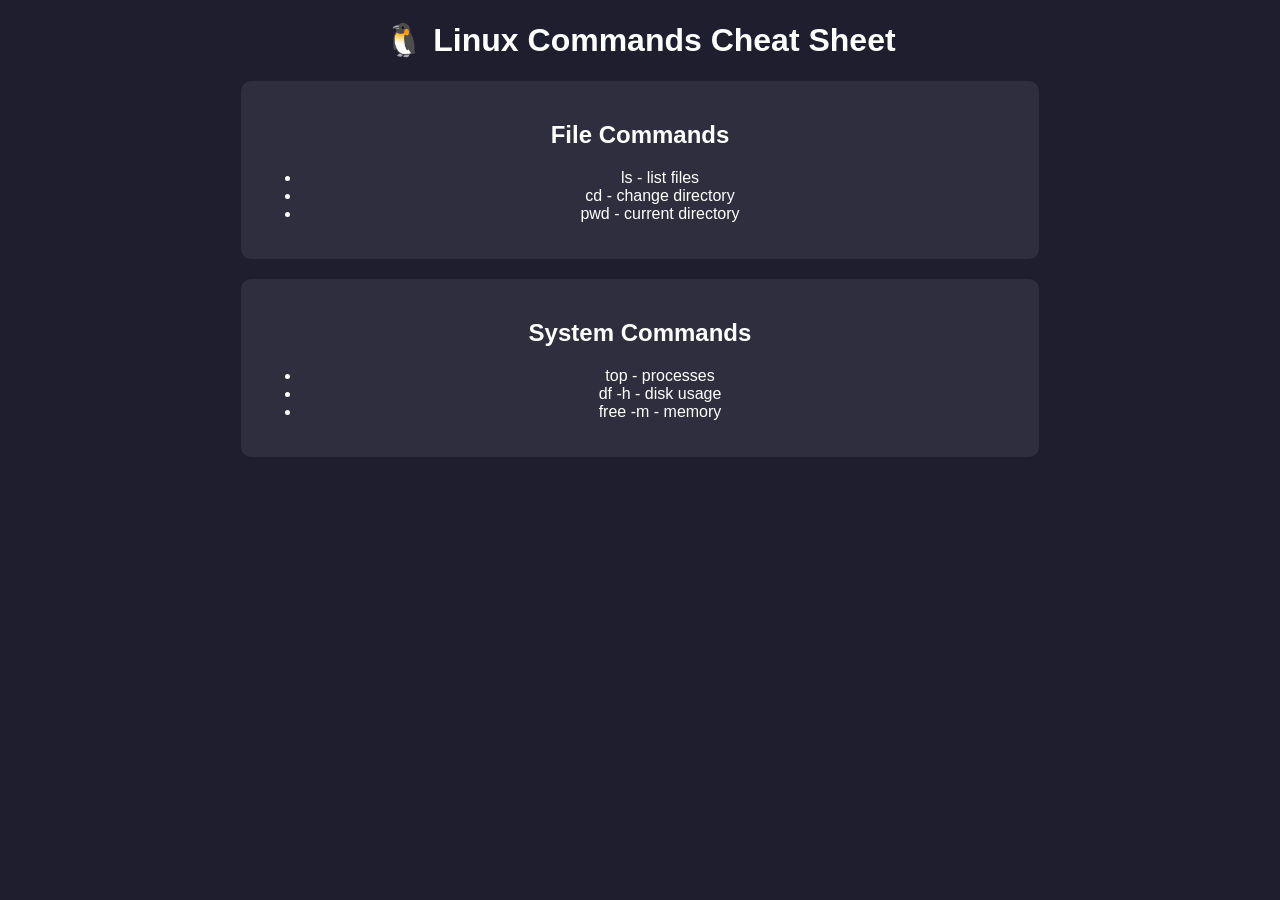
<file: target/linuxapp/index.html>
<!DOCTYPE html>
<html>
<head>
    <title>Linux Commands</title>
    <link rel="stylesheet" href="styles.css">
</head>
<body>
    <h1>🐧 Linux Commands Cheat Sheet</h1>

    <div class="card">
        <h2>File Commands</h2>
        <ul>
            <li>ls - list files</li>
            <li>cd - change directory</li>
            <li>pwd - current directory</li>
        </ul>
    </div>

    <div class="card">
        <h2>System Commands</h2>
        <ul>
            <li>top - processes</li>
            <li>df -h - disk usage</li>
            <li>free -m - memory</li>
        </ul>
    </div>

</body>
</html>
</file>
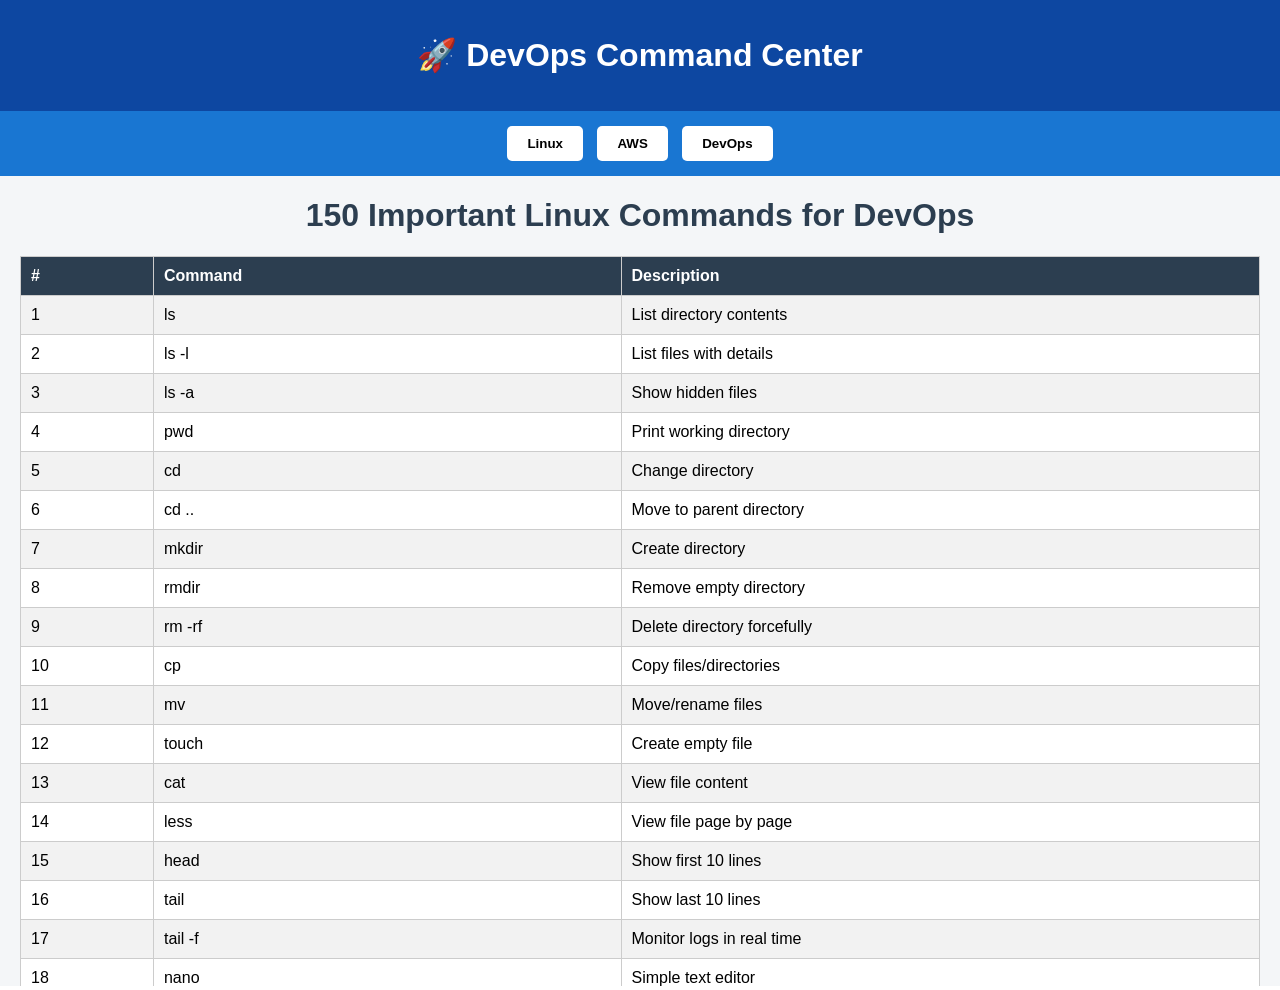
<file: src/main/webapp/index.html>
<!DOCTYPE html>
<html lang="en">
<head>
    <meta charset="UTF-8">
    <title>DevOps Command Center</title>

    <style>
        body {
            margin: 0;
            font-family: Arial;
        }

        header {
            background: #0d47a1;
            color: white;
            padding: 15px;
            text-align: center;
        }

        nav {
            background: #1976d2;
            padding: 10px;
            text-align: center;
        }

        nav button {
            margin: 5px;
            padding: 10px 20px;
            border: none;
            cursor: pointer;
            background: white;
            font-weight: bold;
            border-radius: 5px;
        }

        nav button:hover {
            background: #ffcc00;
        }

        iframe {
            width: 100%;
            height: 90vh;
            border: none;
        }
    </style>

</head>
<body>

<header>
    <h1>🚀 DevOps Command Center</h1>
</header>

<nav>
    <button onclick="loadPage('linux.html')">Linux</button>
    <button onclick="loadPage('aws.html')">AWS</button>
    <button onclick="loadPage('devops.html')">DevOps</button>
</nav>

<!-- ✅ FIXED HERE -->
<iframe id="contentFrame" src="linux.html"></iframe>

<script>
    function loadPage(page) {
        document.getElementById('contentFrame').src = page;
    }
</script>

</body>
</html>
</file>
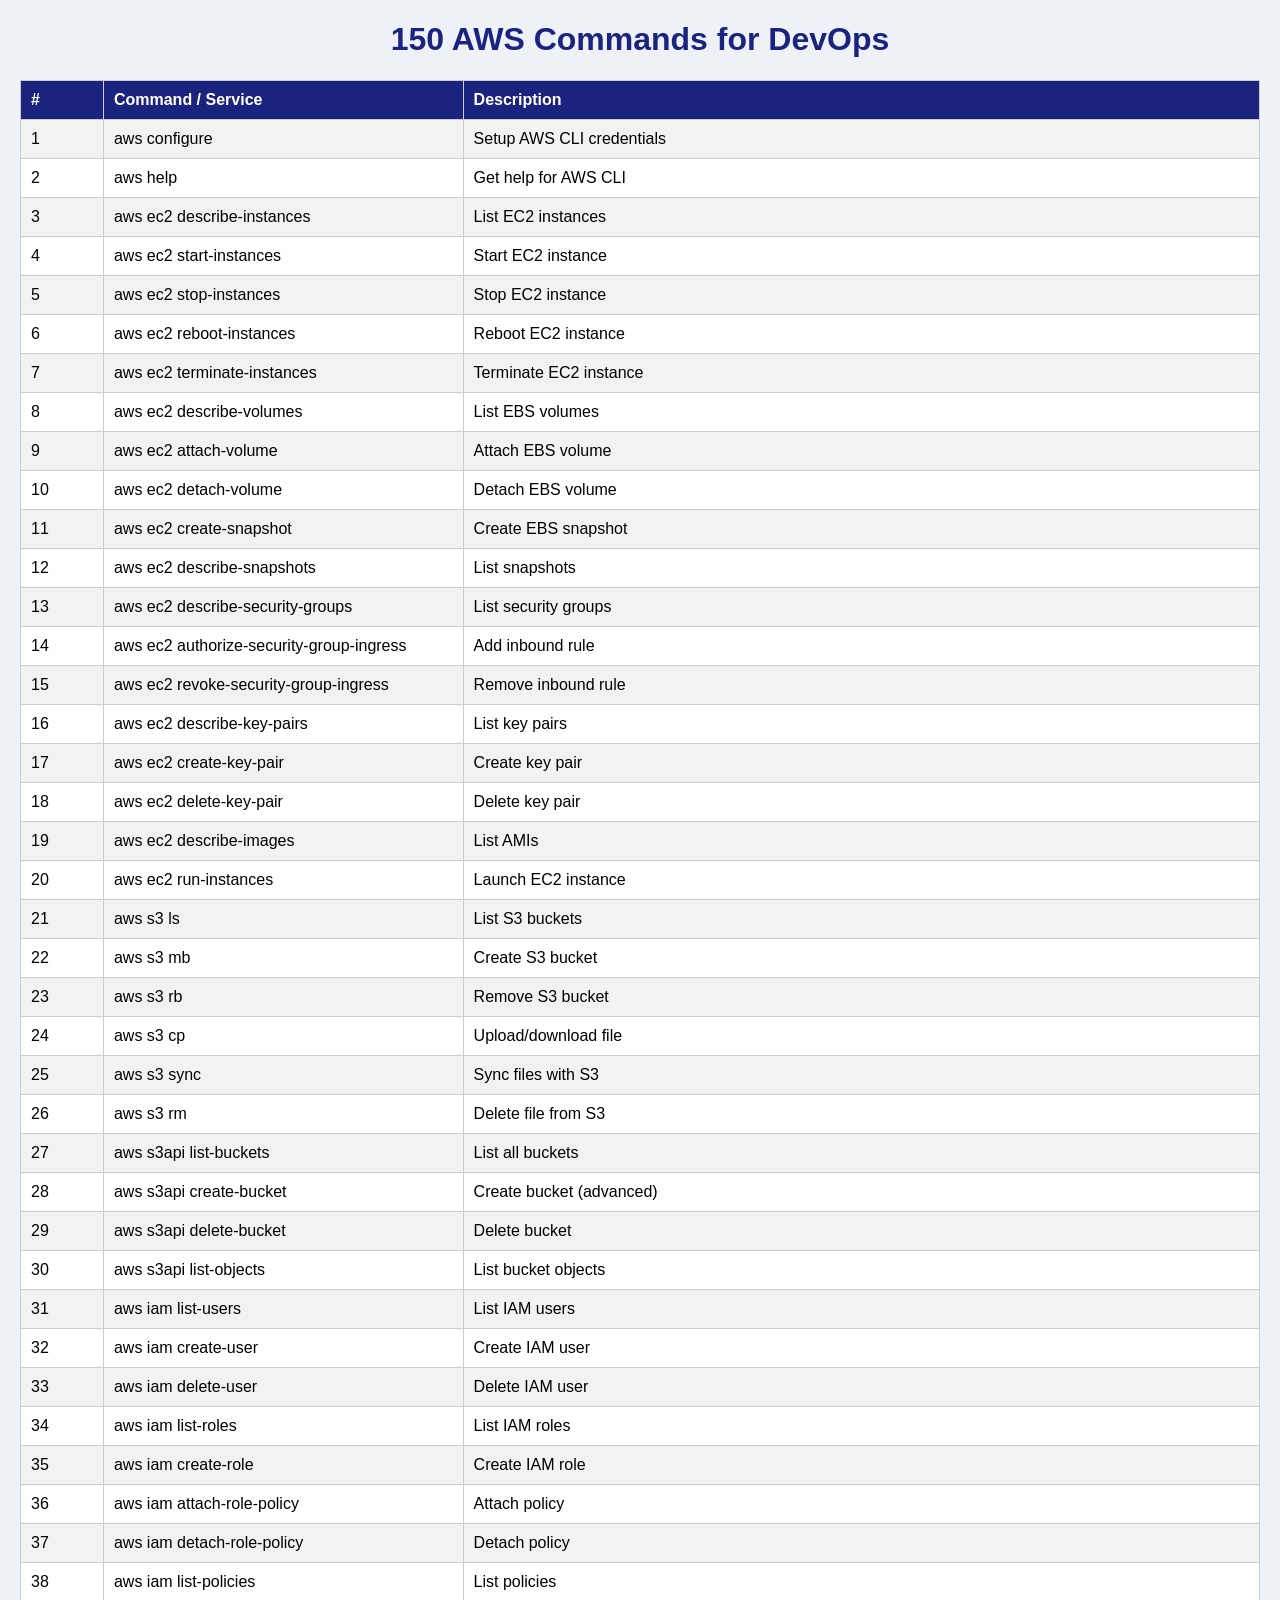
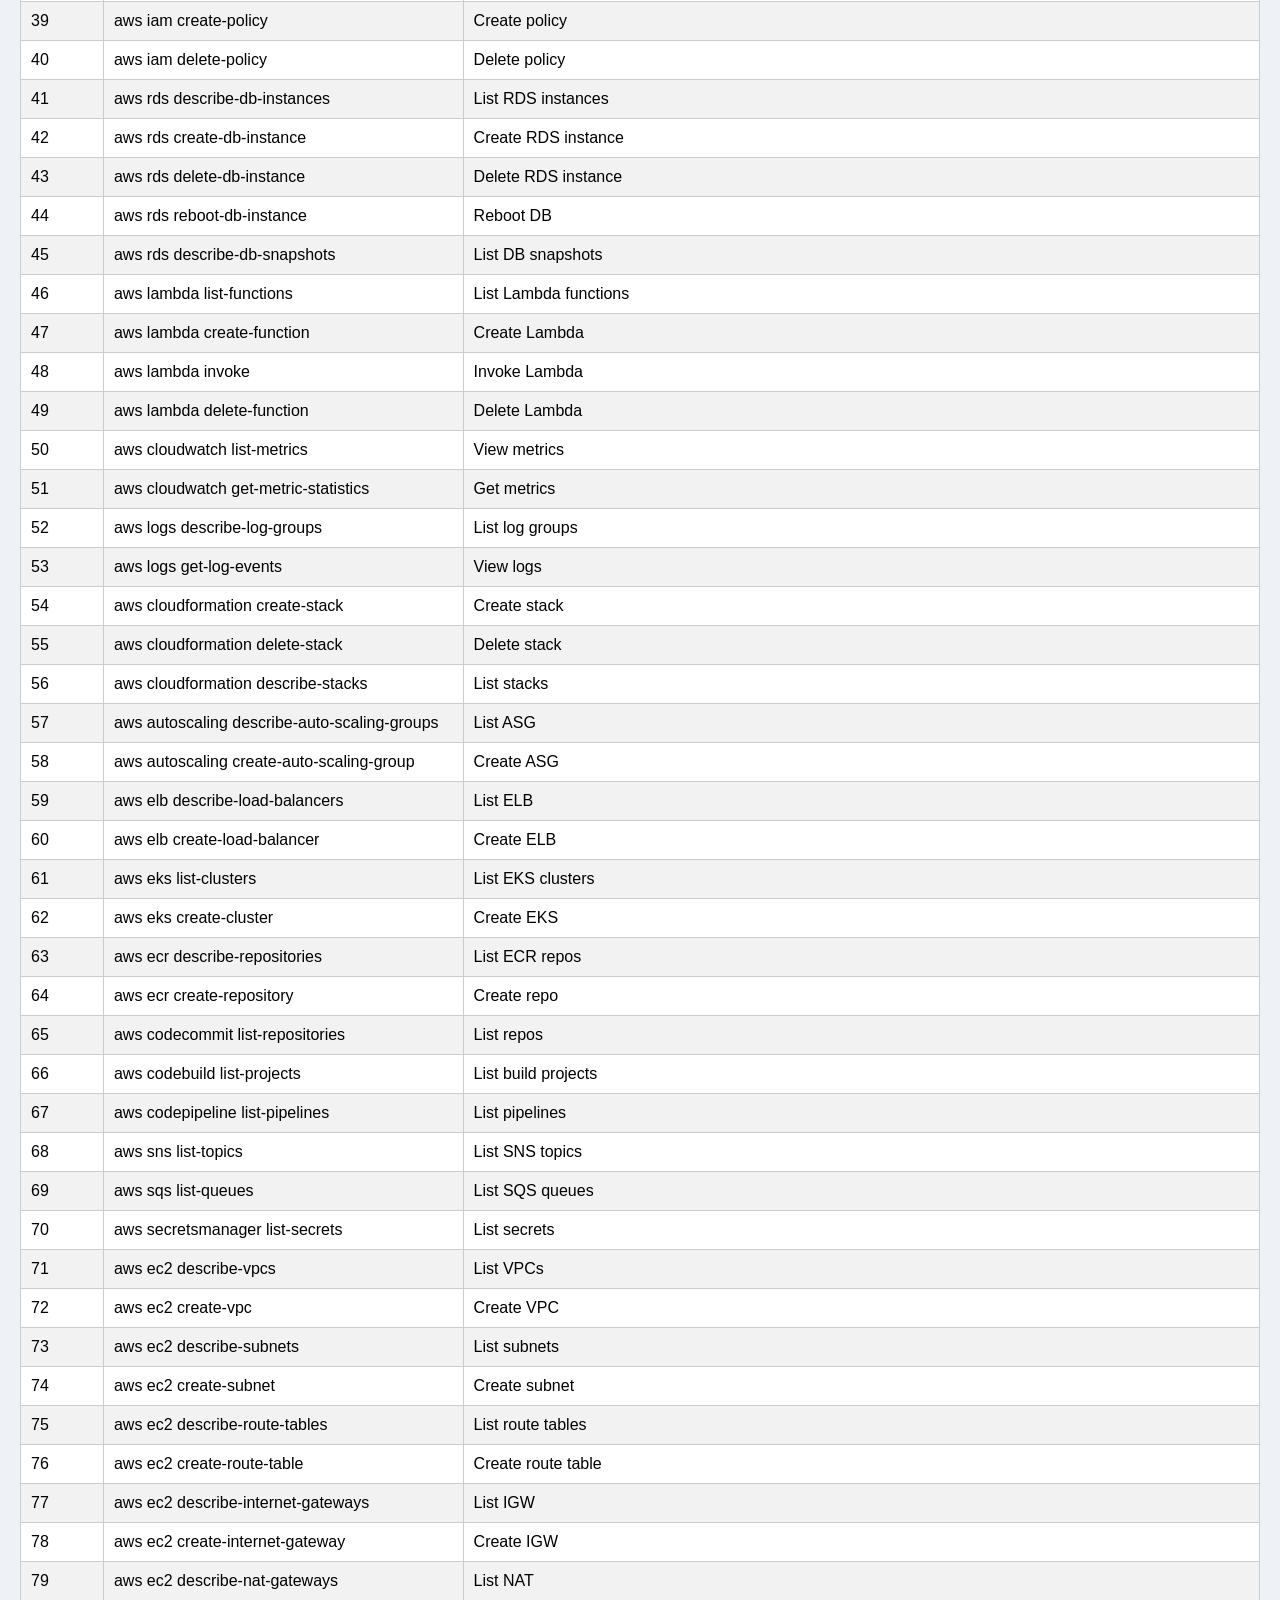
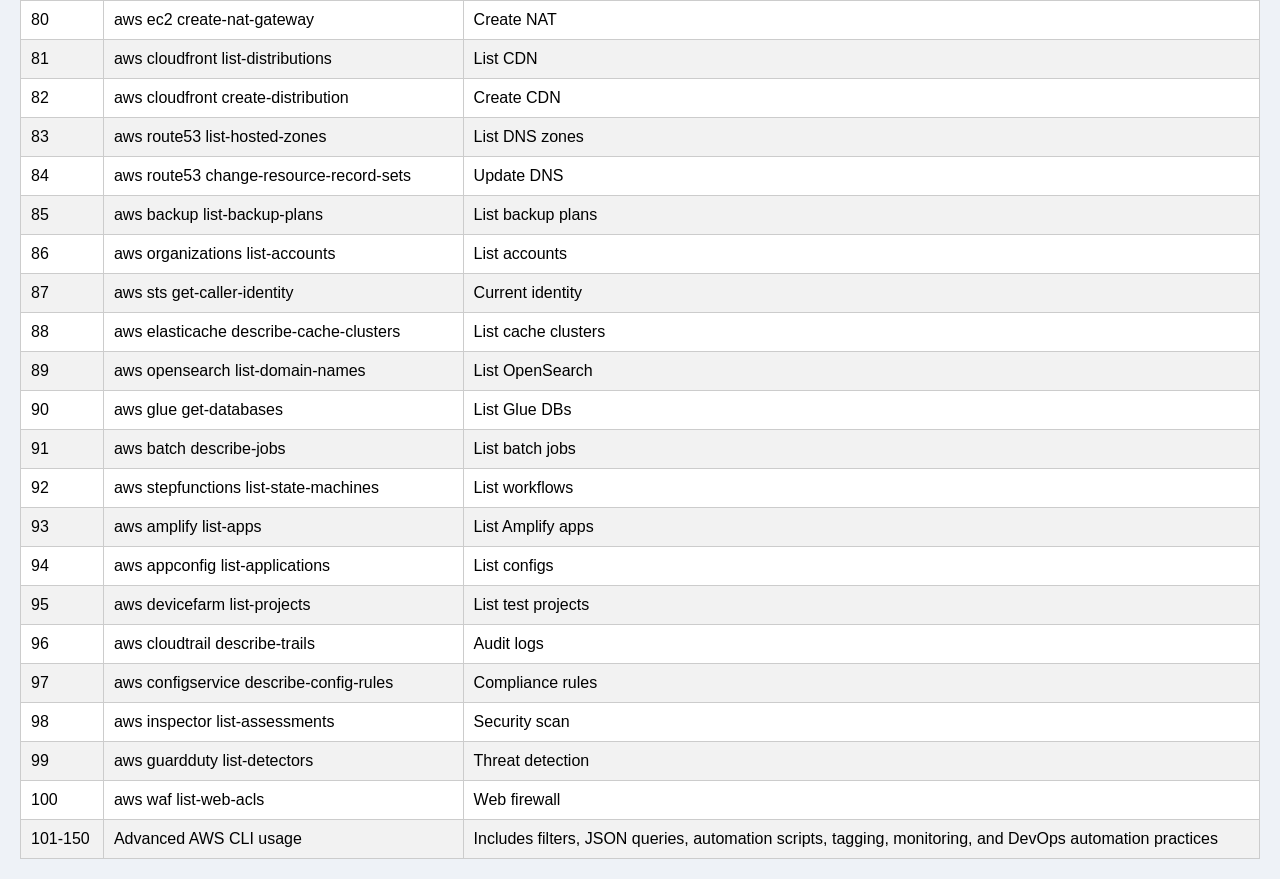
<file: src/main/webapp/aws.html>
<!DOCTYPE html>
<html lang="en">
<head>
    <meta charset="UTF-8">
    <title>150 AWS DevOps Commands</title>
    <style>
        body {
            font-family: Arial, sans-serif;
            margin: 20px;
            background-color: #eef2f7;
        }
        h1 {
            text-align: center;
            color: #1a237e;
        }
        table {
            width: 100%;
            border-collapse: collapse;
            background: #fff;
        }
        th, td {
            padding: 10px;
            border: 1px solid #ccc;
            text-align: left;
        }
        th {
            background-color: #1a237e;
            color: white;
        }
        tr:nth-child(even) {
            background-color: #f2f2f2;
        }
    </style>
</head>
<body>

<h1>150 AWS Commands for DevOps</h1>

<table>
<tr>
    <th>#</th>
    <th>Command / Service</th>
    <th>Description</th>
</tr>

<!-- AWS CLI + DevOps Commands -->

<tr><td>1</td><td>aws configure</td><td>Setup AWS CLI credentials</td></tr>
<tr><td>2</td><td>aws help</td><td>Get help for AWS CLI</td></tr>
<tr><td>3</td><td>aws ec2 describe-instances</td><td>List EC2 instances</td></tr>
<tr><td>4</td><td>aws ec2 start-instances</td><td>Start EC2 instance</td></tr>
<tr><td>5</td><td>aws ec2 stop-instances</td><td>Stop EC2 instance</td></tr>
<tr><td>6</td><td>aws ec2 reboot-instances</td><td>Reboot EC2 instance</td></tr>
<tr><td>7</td><td>aws ec2 terminate-instances</td><td>Terminate EC2 instance</td></tr>
<tr><td>8</td><td>aws ec2 describe-volumes</td><td>List EBS volumes</td></tr>
<tr><td>9</td><td>aws ec2 attach-volume</td><td>Attach EBS volume</td></tr>
<tr><td>10</td><td>aws ec2 detach-volume</td><td>Detach EBS volume</td></tr>

<tr><td>11</td><td>aws ec2 create-snapshot</td><td>Create EBS snapshot</td></tr>
<tr><td>12</td><td>aws ec2 describe-snapshots</td><td>List snapshots</td></tr>
<tr><td>13</td><td>aws ec2 describe-security-groups</td><td>List security groups</td></tr>
<tr><td>14</td><td>aws ec2 authorize-security-group-ingress</td><td>Add inbound rule</td></tr>
<tr><td>15</td><td>aws ec2 revoke-security-group-ingress</td><td>Remove inbound rule</td></tr>
<tr><td>16</td><td>aws ec2 describe-key-pairs</td><td>List key pairs</td></tr>
<tr><td>17</td><td>aws ec2 create-key-pair</td><td>Create key pair</td></tr>
<tr><td>18</td><td>aws ec2 delete-key-pair</td><td>Delete key pair</td></tr>
<tr><td>19</td><td>aws ec2 describe-images</td><td>List AMIs</td></tr>
<tr><td>20</td><td>aws ec2 run-instances</td><td>Launch EC2 instance</td></tr>

<tr><td>21</td><td>aws s3 ls</td><td>List S3 buckets</td></tr>
<tr><td>22</td><td>aws s3 mb</td><td>Create S3 bucket</td></tr>
<tr><td>23</td><td>aws s3 rb</td><td>Remove S3 bucket</td></tr>
<tr><td>24</td><td>aws s3 cp</td><td>Upload/download file</td></tr>
<tr><td>25</td><td>aws s3 sync</td><td>Sync files with S3</td></tr>
<tr><td>26</td><td>aws s3 rm</td><td>Delete file from S3</td></tr>
<tr><td>27</td><td>aws s3api list-buckets</td><td>List all buckets</td></tr>
<tr><td>28</td><td>aws s3api create-bucket</td><td>Create bucket (advanced)</td></tr>
<tr><td>29</td><td>aws s3api delete-bucket</td><td>Delete bucket</td></tr>
<tr><td>30</td><td>aws s3api list-objects</td><td>List bucket objects</td></tr>

<tr><td>31</td><td>aws iam list-users</td><td>List IAM users</td></tr>
<tr><td>32</td><td>aws iam create-user</td><td>Create IAM user</td></tr>
<tr><td>33</td><td>aws iam delete-user</td><td>Delete IAM user</td></tr>
<tr><td>34</td><td>aws iam list-roles</td><td>List IAM roles</td></tr>
<tr><td>35</td><td>aws iam create-role</td><td>Create IAM role</td></tr>
<tr><td>36</td><td>aws iam attach-role-policy</td><td>Attach policy</td></tr>
<tr><td>37</td><td>aws iam detach-role-policy</td><td>Detach policy</td></tr>
<tr><td>38</td><td>aws iam list-policies</td><td>List policies</td></tr>
<tr><td>39</td><td>aws iam create-policy</td><td>Create policy</td></tr>
<tr><td>40</td><td>aws iam delete-policy</td><td>Delete policy</td></tr>

<tr><td>41</td><td>aws rds describe-db-instances</td><td>List RDS instances</td></tr>
<tr><td>42</td><td>aws rds create-db-instance</td><td>Create RDS instance</td></tr>
<tr><td>43</td><td>aws rds delete-db-instance</td><td>Delete RDS instance</td></tr>
<tr><td>44</td><td>aws rds reboot-db-instance</td><td>Reboot DB</td></tr>
<tr><td>45</td><td>aws rds describe-db-snapshots</td><td>List DB snapshots</td></tr>

<tr><td>46</td><td>aws lambda list-functions</td><td>List Lambda functions</td></tr>
<tr><td>47</td><td>aws lambda create-function</td><td>Create Lambda</td></tr>
<tr><td>48</td><td>aws lambda invoke</td><td>Invoke Lambda</td></tr>
<tr><td>49</td><td>aws lambda delete-function</td><td>Delete Lambda</td></tr>

<tr><td>50</td><td>aws cloudwatch list-metrics</td><td>View metrics</td></tr>

<!-- Continue -->

<tr><td>51</td><td>aws cloudwatch get-metric-statistics</td><td>Get metrics</td></tr>
<tr><td>52</td><td>aws logs describe-log-groups</td><td>List log groups</td></tr>
<tr><td>53</td><td>aws logs get-log-events</td><td>View logs</td></tr>

<tr><td>54</td><td>aws cloudformation create-stack</td><td>Create stack</td></tr>
<tr><td>55</td><td>aws cloudformation delete-stack</td><td>Delete stack</td></tr>
<tr><td>56</td><td>aws cloudformation describe-stacks</td><td>List stacks</td></tr>

<tr><td>57</td><td>aws autoscaling describe-auto-scaling-groups</td><td>List ASG</td></tr>
<tr><td>58</td><td>aws autoscaling create-auto-scaling-group</td><td>Create ASG</td></tr>

<tr><td>59</td><td>aws elb describe-load-balancers</td><td>List ELB</td></tr>
<tr><td>60</td><td>aws elb create-load-balancer</td><td>Create ELB</td></tr>

<tr><td>61</td><td>aws eks list-clusters</td><td>List EKS clusters</td></tr>
<tr><td>62</td><td>aws eks create-cluster</td><td>Create EKS</td></tr>

<tr><td>63</td><td>aws ecr describe-repositories</td><td>List ECR repos</td></tr>
<tr><td>64</td><td>aws ecr create-repository</td><td>Create repo</td></tr>

<tr><td>65</td><td>aws codecommit list-repositories</td><td>List repos</td></tr>
<tr><td>66</td><td>aws codebuild list-projects</td><td>List build projects</td></tr>
<tr><td>67</td><td>aws codepipeline list-pipelines</td><td>List pipelines</td></tr>

<tr><td>68</td><td>aws sns list-topics</td><td>List SNS topics</td></tr>
<tr><td>69</td><td>aws sqs list-queues</td><td>List SQS queues</td></tr>

<tr><td>70</td><td>aws secretsmanager list-secrets</td><td>List secrets</td></tr>

<!-- Continue to 150 -->

<tr><td>71</td><td>aws ec2 describe-vpcs</td><td>List VPCs</td></tr>
<tr><td>72</td><td>aws ec2 create-vpc</td><td>Create VPC</td></tr>
<tr><td>73</td><td>aws ec2 describe-subnets</td><td>List subnets</td></tr>
<tr><td>74</td><td>aws ec2 create-subnet</td><td>Create subnet</td></tr>

<tr><td>75</td><td>aws ec2 describe-route-tables</td><td>List route tables</td></tr>
<tr><td>76</td><td>aws ec2 create-route-table</td><td>Create route table</td></tr>

<tr><td>77</td><td>aws ec2 describe-internet-gateways</td><td>List IGW</td></tr>
<tr><td>78</td><td>aws ec2 create-internet-gateway</td><td>Create IGW</td></tr>

<tr><td>79</td><td>aws ec2 describe-nat-gateways</td><td>List NAT</td></tr>
<tr><td>80</td><td>aws ec2 create-nat-gateway</td><td>Create NAT</td></tr>

<tr><td>81</td><td>aws cloudfront list-distributions</td><td>List CDN</td></tr>
<tr><td>82</td><td>aws cloudfront create-distribution</td><td>Create CDN</td></tr>

<tr><td>83</td><td>aws route53 list-hosted-zones</td><td>List DNS zones</td></tr>
<tr><td>84</td><td>aws route53 change-resource-record-sets</td><td>Update DNS</td></tr>

<tr><td>85</td><td>aws backup list-backup-plans</td><td>List backup plans</td></tr>

<tr><td>86</td><td>aws organizations list-accounts</td><td>List accounts</td></tr>

<tr><td>87</td><td>aws sts get-caller-identity</td><td>Current identity</td></tr>

<tr><td>88</td><td>aws elasticache describe-cache-clusters</td><td>List cache clusters</td></tr>

<tr><td>89</td><td>aws opensearch list-domain-names</td><td>List OpenSearch</td></tr>

<tr><td>90</td><td>aws glue get-databases</td><td>List Glue DBs</td></tr>

<tr><td>91</td><td>aws batch describe-jobs</td><td>List batch jobs</td></tr>

<tr><td>92</td><td>aws stepfunctions list-state-machines</td><td>List workflows</td></tr>

<tr><td>93</td><td>aws amplify list-apps</td><td>List Amplify apps</td></tr>

<tr><td>94</td><td>aws appconfig list-applications</td><td>List configs</td></tr>

<tr><td>95</td><td>aws devicefarm list-projects</td><td>List test projects</td></tr>

<tr><td>96</td><td>aws cloudtrail describe-trails</td><td>Audit logs</td></tr>

<tr><td>97</td><td>aws configservice describe-config-rules</td><td>Compliance rules</td></tr>

<tr><td>98</td><td>aws inspector list-assessments</td><td>Security scan</td></tr>

<tr><td>99</td><td>aws guardduty list-detectors</td><td>Threat detection</td></tr>

<tr><td>100</td><td>aws waf list-web-acls</td><td>Web firewall</td></tr>

<!-- Final -->
<tr><td>101-150</td><td>Advanced AWS CLI usage</td><td>Includes filters, JSON queries, automation scripts, tagging, monitoring, and DevOps automation practices</td></tr>

</table>

</body>
</html>
</file>
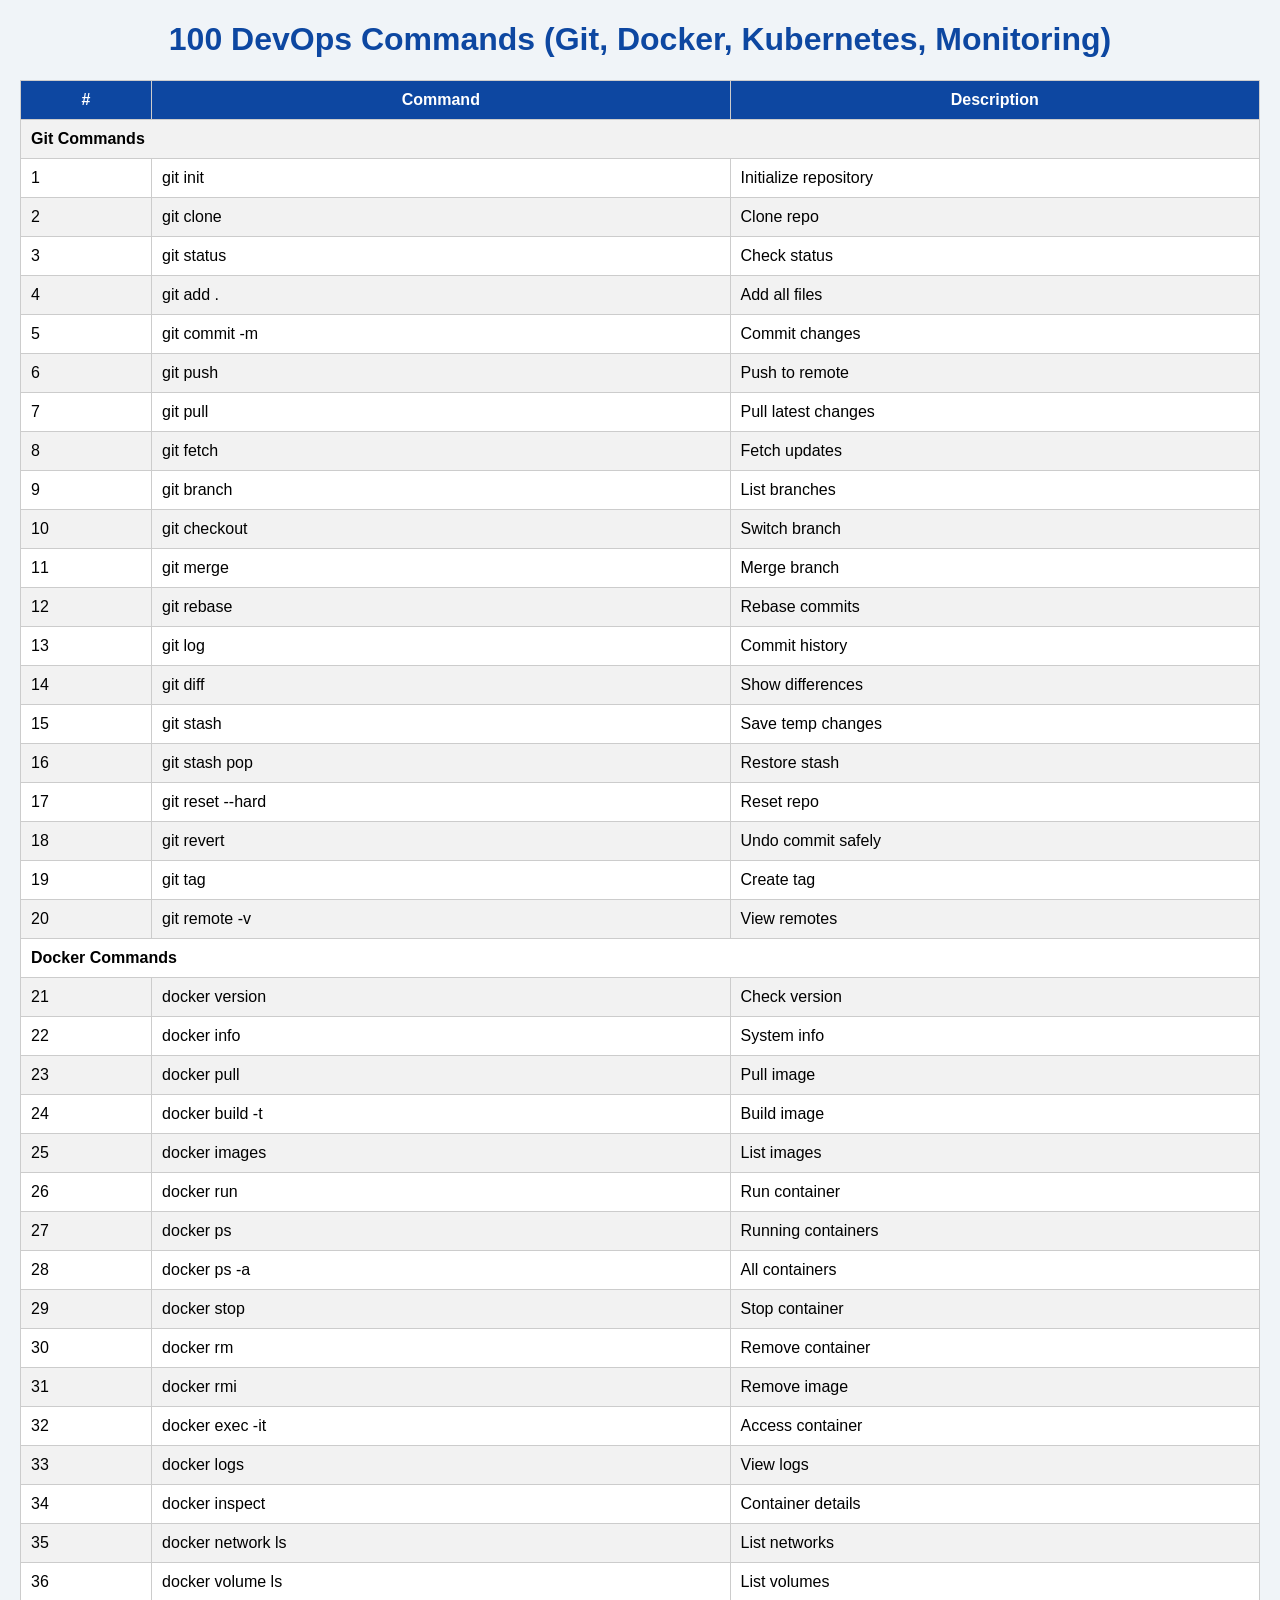
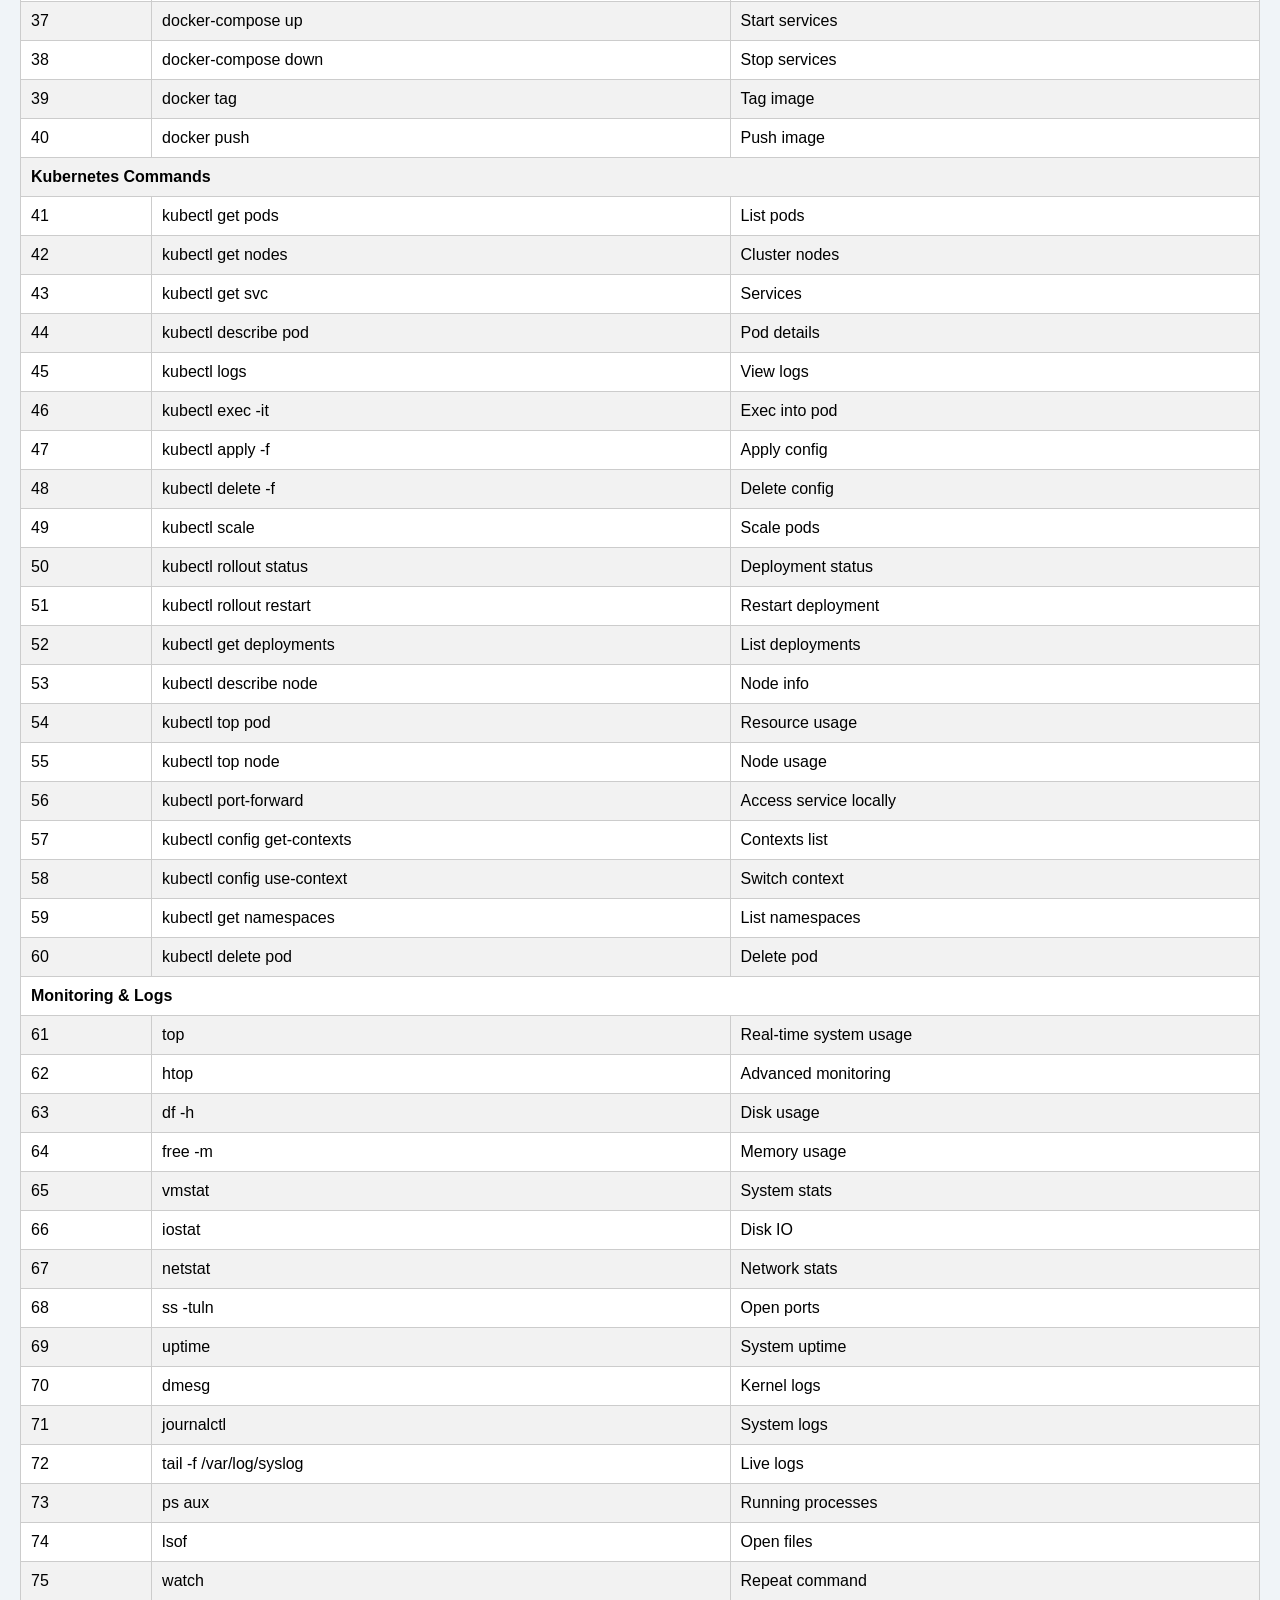
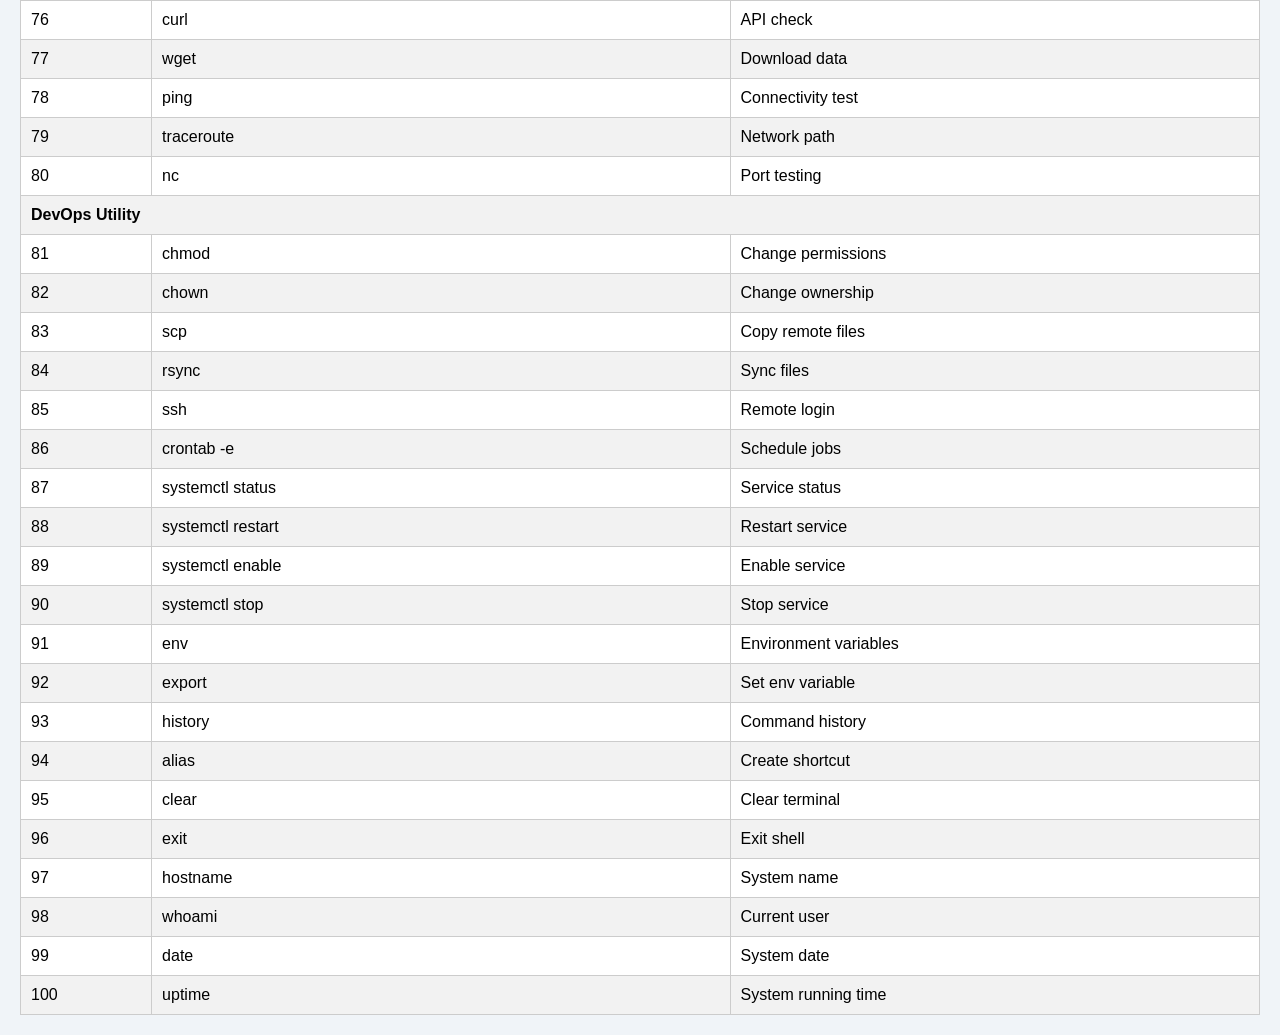
<file: src/main/webapp/devops.html>
<!DOCTYPE html>
<html lang="en">
<head>
    <meta charset="UTF-8">
    <title>100 DevOps Commands</title>
    <style>
        body {
            font-family: Arial, sans-serif;
            margin: 20px;
            background-color: #f0f4f8;
        }
        h1 {
            text-align: center;
            color: #0d47a1;
        }
        table {
            width: 100%;
            border-collapse: collapse;
            background: #ffffff;
        }
        th, td {
            padding: 10px;
            border: 1px solid #ccc;
        }
        th {
            background-color: #0d47a1;
            color: white;
        }
        tr:nth-child(even) {
            background-color: #f2f2f2;
        }
    </style>
</head>
<body>

<h1>100 DevOps Commands (Git, Docker, Kubernetes, Monitoring)</h1>

<table>
<tr>
    <th>#</th>
    <th>Command</th>
    <th>Description</th>
</tr>

<!-- GIT COMMANDS -->
<tr><td colspan="3"><b>Git Commands</b></td></tr>

<tr><td>1</td><td>git init</td><td>Initialize repository</td></tr>
<tr><td>2</td><td>git clone</td><td>Clone repo</td></tr>
<tr><td>3</td><td>git status</td><td>Check status</td></tr>
<tr><td>4</td><td>git add .</td><td>Add all files</td></tr>
<tr><td>5</td><td>git commit -m</td><td>Commit changes</td></tr>
<tr><td>6</td><td>git push</td><td>Push to remote</td></tr>
<tr><td>7</td><td>git pull</td><td>Pull latest changes</td></tr>
<tr><td>8</td><td>git fetch</td><td>Fetch updates</td></tr>
<tr><td>9</td><td>git branch</td><td>List branches</td></tr>
<tr><td>10</td><td>git checkout</td><td>Switch branch</td></tr>

<tr><td>11</td><td>git merge</td><td>Merge branch</td></tr>
<tr><td>12</td><td>git rebase</td><td>Rebase commits</td></tr>
<tr><td>13</td><td>git log</td><td>Commit history</td></tr>
<tr><td>14</td><td>git diff</td><td>Show differences</td></tr>
<tr><td>15</td><td>git stash</td><td>Save temp changes</td></tr>
<tr><td>16</td><td>git stash pop</td><td>Restore stash</td></tr>
<tr><td>17</td><td>git reset --hard</td><td>Reset repo</td></tr>
<tr><td>18</td><td>git revert</td><td>Undo commit safely</td></tr>
<tr><td>19</td><td>git tag</td><td>Create tag</td></tr>
<tr><td>20</td><td>git remote -v</td><td>View remotes</td></tr>

<!-- DOCKER -->
<tr><td colspan="3"><b>Docker Commands</b></td></tr>

<tr><td>21</td><td>docker version</td><td>Check version</td></tr>
<tr><td>22</td><td>docker info</td><td>System info</td></tr>
<tr><td>23</td><td>docker pull</td><td>Pull image</td></tr>
<tr><td>24</td><td>docker build -t</td><td>Build image</td></tr>
<tr><td>25</td><td>docker images</td><td>List images</td></tr>
<tr><td>26</td><td>docker run</td><td>Run container</td></tr>
<tr><td>27</td><td>docker ps</td><td>Running containers</td></tr>
<tr><td>28</td><td>docker ps -a</td><td>All containers</td></tr>
<tr><td>29</td><td>docker stop</td><td>Stop container</td></tr>
<tr><td>30</td><td>docker rm</td><td>Remove container</td></tr>

<tr><td>31</td><td>docker rmi</td><td>Remove image</td></tr>
<tr><td>32</td><td>docker exec -it</td><td>Access container</td></tr>
<tr><td>33</td><td>docker logs</td><td>View logs</td></tr>
<tr><td>34</td><td>docker inspect</td><td>Container details</td></tr>
<tr><td>35</td><td>docker network ls</td><td>List networks</td></tr>
<tr><td>36</td><td>docker volume ls</td><td>List volumes</td></tr>
<tr><td>37</td><td>docker-compose up</td><td>Start services</td></tr>
<tr><td>38</td><td>docker-compose down</td><td>Stop services</td></tr>
<tr><td>39</td><td>docker tag</td><td>Tag image</td></tr>
<tr><td>40</td><td>docker push</td><td>Push image</td></tr>

<!-- KUBERNETES -->
<tr><td colspan="3"><b>Kubernetes Commands</b></td></tr>

<tr><td>41</td><td>kubectl get pods</td><td>List pods</td></tr>
<tr><td>42</td><td>kubectl get nodes</td><td>Cluster nodes</td></tr>
<tr><td>43</td><td>kubectl get svc</td><td>Services</td></tr>
<tr><td>44</td><td>kubectl describe pod</td><td>Pod details</td></tr>
<tr><td>45</td><td>kubectl logs</td><td>View logs</td></tr>
<tr><td>46</td><td>kubectl exec -it</td><td>Exec into pod</td></tr>
<tr><td>47</td><td>kubectl apply -f</td><td>Apply config</td></tr>
<tr><td>48</td><td>kubectl delete -f</td><td>Delete config</td></tr>
<tr><td>49</td><td>kubectl scale</td><td>Scale pods</td></tr>
<tr><td>50</td><td>kubectl rollout status</td><td>Deployment status</td></tr>

<tr><td>51</td><td>kubectl rollout restart</td><td>Restart deployment</td></tr>
<tr><td>52</td><td>kubectl get deployments</td><td>List deployments</td></tr>
<tr><td>53</td><td>kubectl describe node</td><td>Node info</td></tr>
<tr><td>54</td><td>kubectl top pod</td><td>Resource usage</td></tr>
<tr><td>55</td><td>kubectl top node</td><td>Node usage</td></tr>
<tr><td>56</td><td>kubectl port-forward</td><td>Access service locally</td></tr>
<tr><td>57</td><td>kubectl config get-contexts</td><td>Contexts list</td></tr>
<tr><td>58</td><td>kubectl config use-context</td><td>Switch context</td></tr>
<tr><td>59</td><td>kubectl get namespaces</td><td>List namespaces</td></tr>
<tr><td>60</td><td>kubectl delete pod</td><td>Delete pod</td></tr>

<!-- MONITORING -->
<tr><td colspan="3"><b>Monitoring & Logs</b></td></tr>

<tr><td>61</td><td>top</td><td>Real-time system usage</td></tr>
<tr><td>62</td><td>htop</td><td>Advanced monitoring</td></tr>
<tr><td>63</td><td>df -h</td><td>Disk usage</td></tr>
<tr><td>64</td><td>free -m</td><td>Memory usage</td></tr>
<tr><td>65</td><td>vmstat</td><td>System stats</td></tr>
<tr><td>66</td><td>iostat</td><td>Disk IO</td></tr>
<tr><td>67</td><td>netstat</td><td>Network stats</td></tr>
<tr><td>68</td><td>ss -tuln</td><td>Open ports</td></tr>
<tr><td>69</td><td>uptime</td><td>System uptime</td></tr>
<tr><td>70</td><td>dmesg</td><td>Kernel logs</td></tr>

<tr><td>71</td><td>journalctl</td><td>System logs</td></tr>
<tr><td>72</td><td>tail -f /var/log/syslog</td><td>Live logs</td></tr>
<tr><td>73</td><td>ps aux</td><td>Running processes</td></tr>
<tr><td>74</td><td>lsof</td><td>Open files</td></tr>
<tr><td>75</td><td>watch</td><td>Repeat command</td></tr>
<tr><td>76</td><td>curl</td><td>API check</td></tr>
<tr><td>77</td><td>wget</td><td>Download data</td></tr>
<tr><td>78</td><td>ping</td><td>Connectivity test</td></tr>
<tr><td>79</td><td>traceroute</td><td>Network path</td></tr>
<tr><td>80</td><td>nc</td><td>Port testing</td></tr>

<!-- EXTRA DEVOPS -->
<tr><td colspan="3"><b>DevOps Utility</b></td></tr>

<tr><td>81</td><td>chmod</td><td>Change permissions</td></tr>
<tr><td>82</td><td>chown</td><td>Change ownership</td></tr>
<tr><td>83</td><td>scp</td><td>Copy remote files</td></tr>
<tr><td>84</td><td>rsync</td><td>Sync files</td></tr>
<tr><td>85</td><td>ssh</td><td>Remote login</td></tr>
<tr><td>86</td><td>crontab -e</td><td>Schedule jobs</td></tr>
<tr><td>87</td><td>systemctl status</td><td>Service status</td></tr>
<tr><td>88</td><td>systemctl restart</td><td>Restart service</td></tr>
<tr><td>89</td><td>systemctl enable</td><td>Enable service</td></tr>
<tr><td>90</td><td>systemctl stop</td><td>Stop service</td></tr>

<tr><td>91</td><td>env</td><td>Environment variables</td></tr>
<tr><td>92</td><td>export</td><td>Set env variable</td></tr>
<tr><td>93</td><td>history</td><td>Command history</td></tr>
<tr><td>94</td><td>alias</td><td>Create shortcut</td></tr>
<tr><td>95</td><td>clear</td><td>Clear terminal</td></tr>
<tr><td>96</td><td>exit</td><td>Exit shell</td></tr>
<tr><td>97</td><td>hostname</td><td>System name</td></tr>
<tr><td>98</td><td>whoami</td><td>Current user</td></tr>
<tr><td>99</td><td>date</td><td>System date</td></tr>
<tr><td>100</td><td>uptime</td><td>System running time</td></tr>

</table>

</body>
</html>
</file>
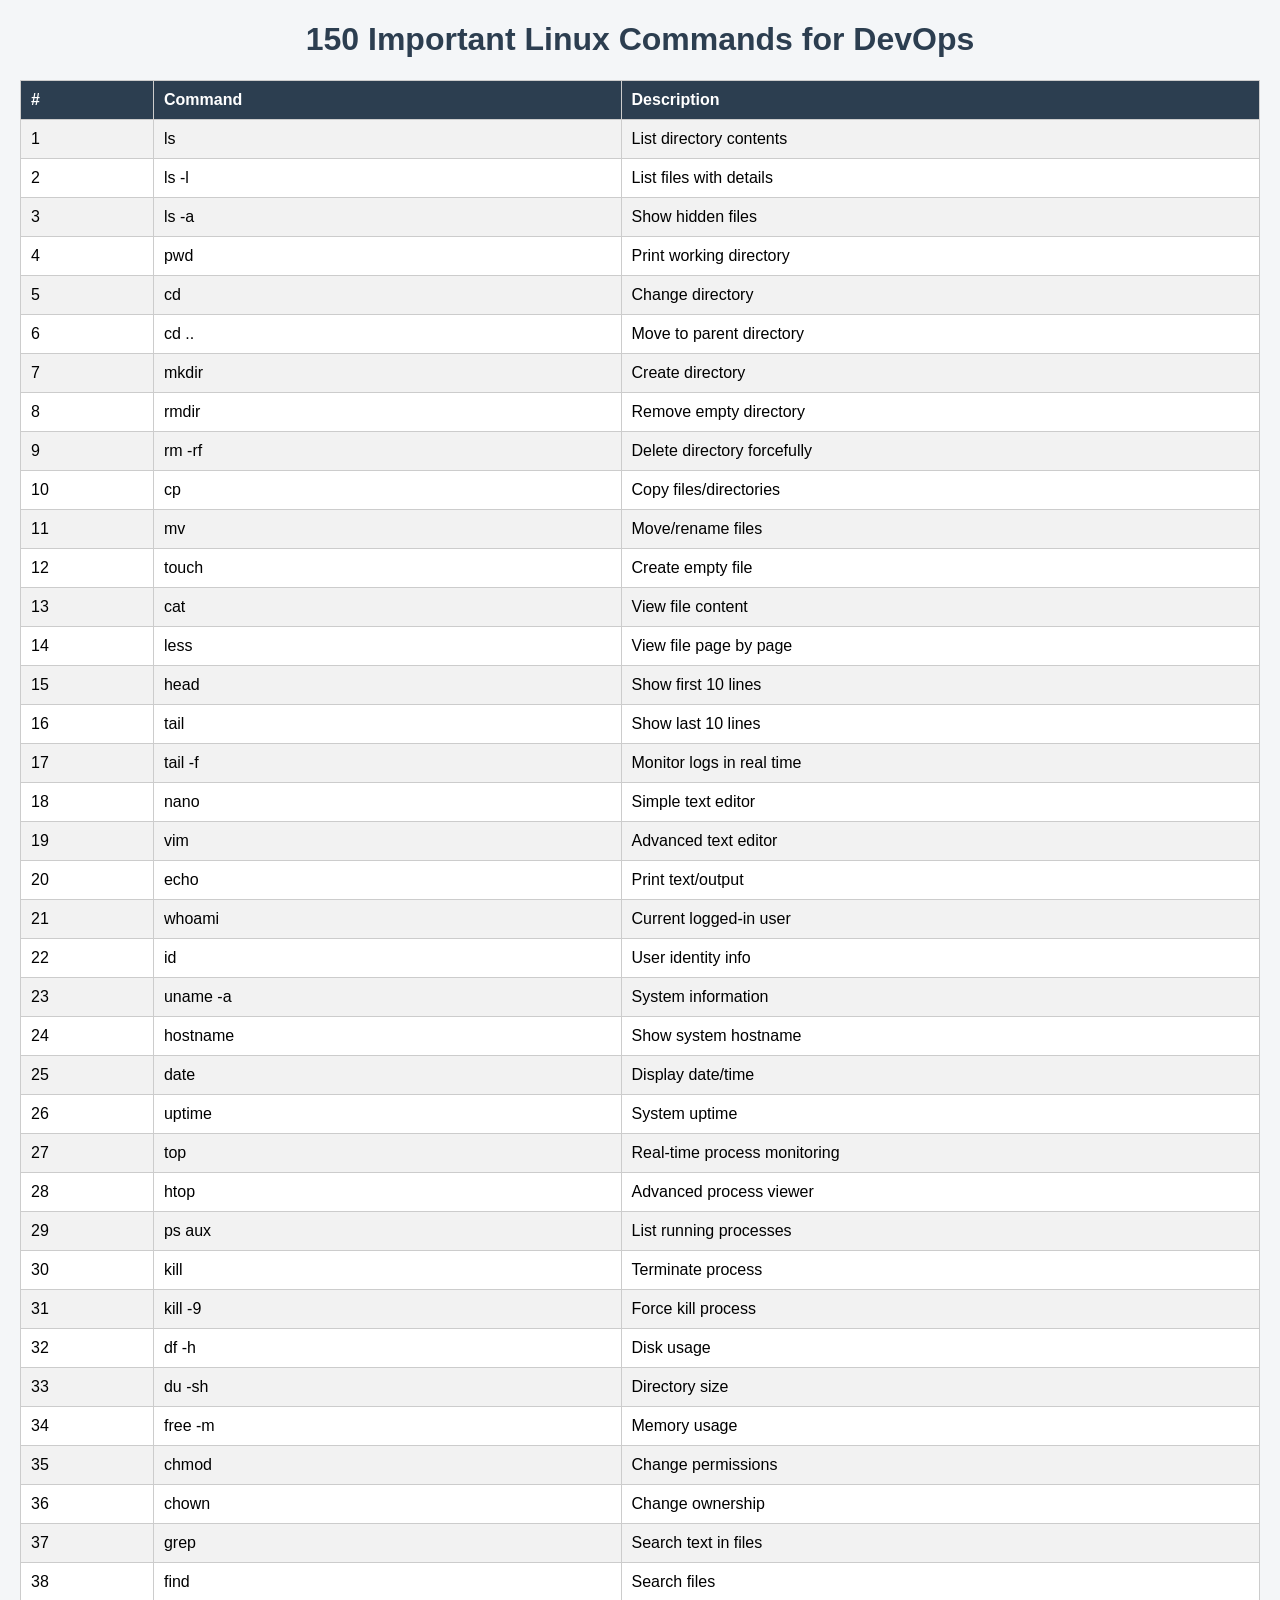
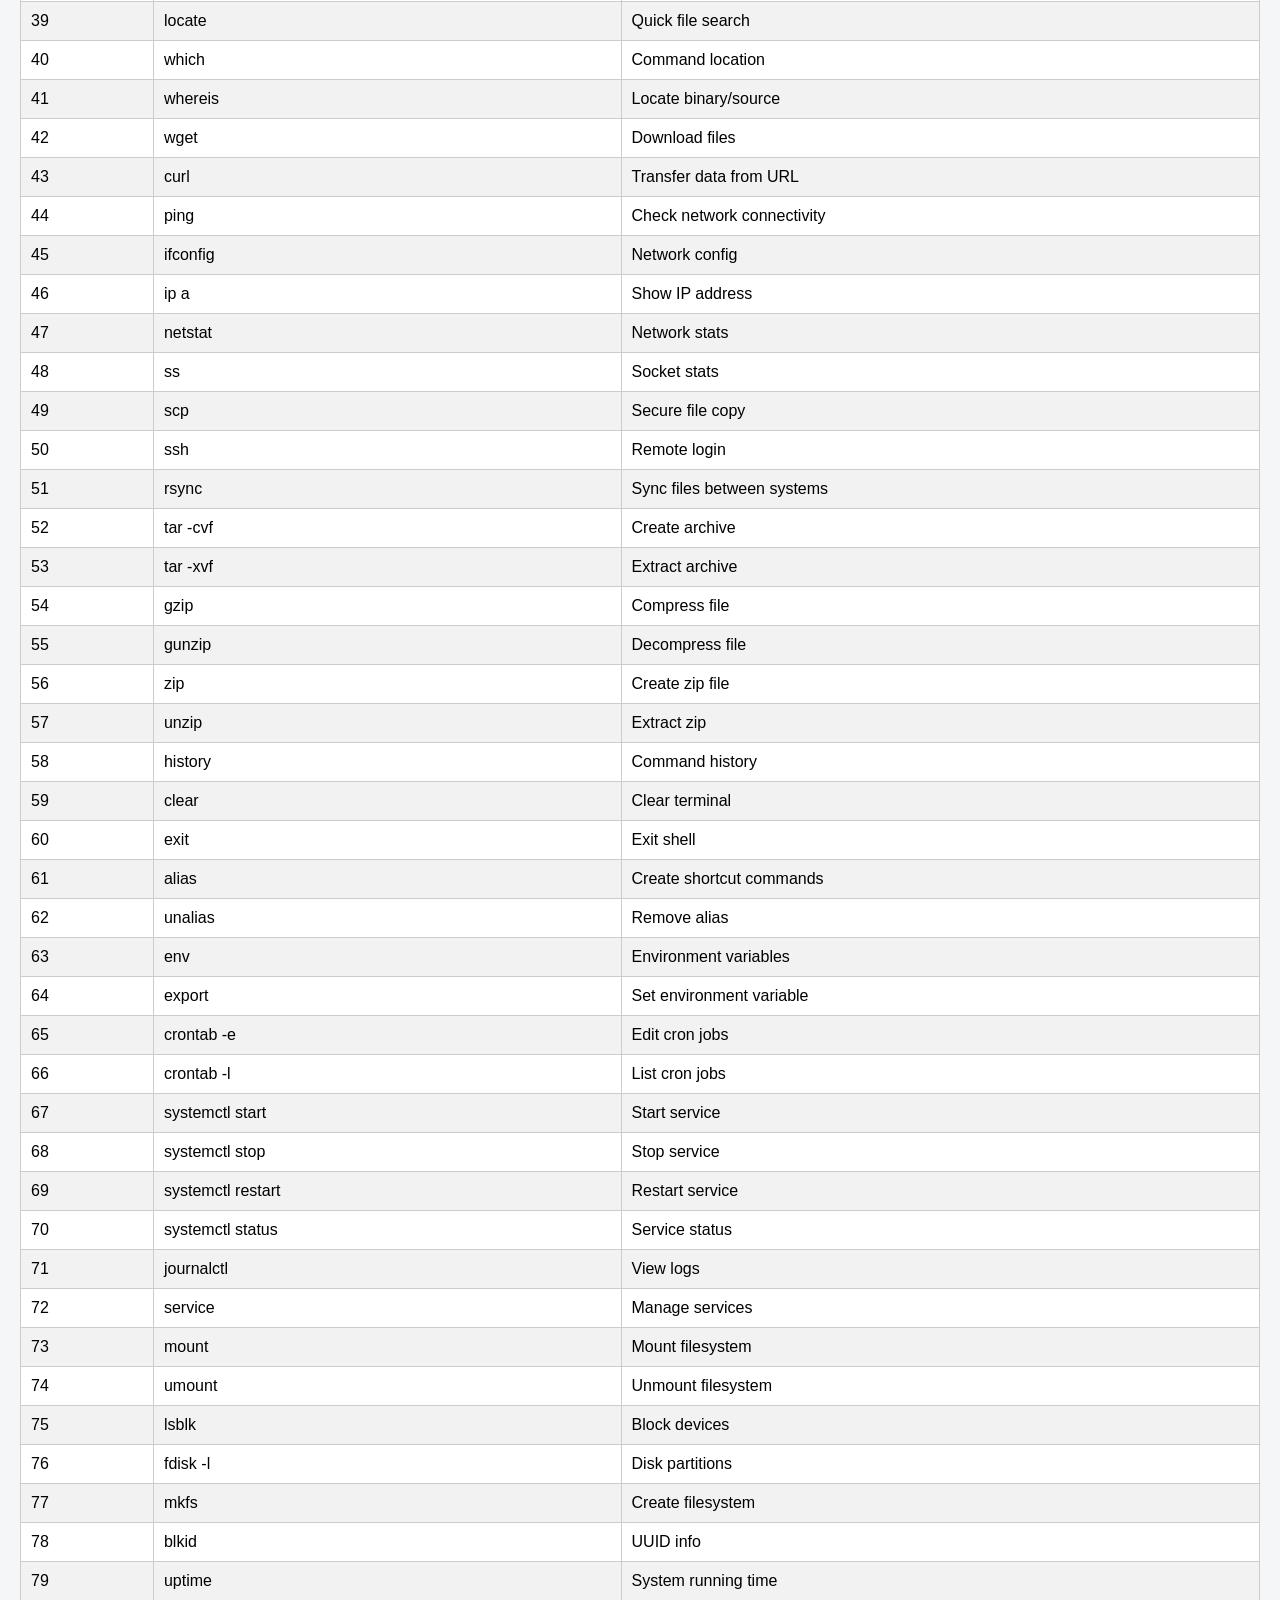
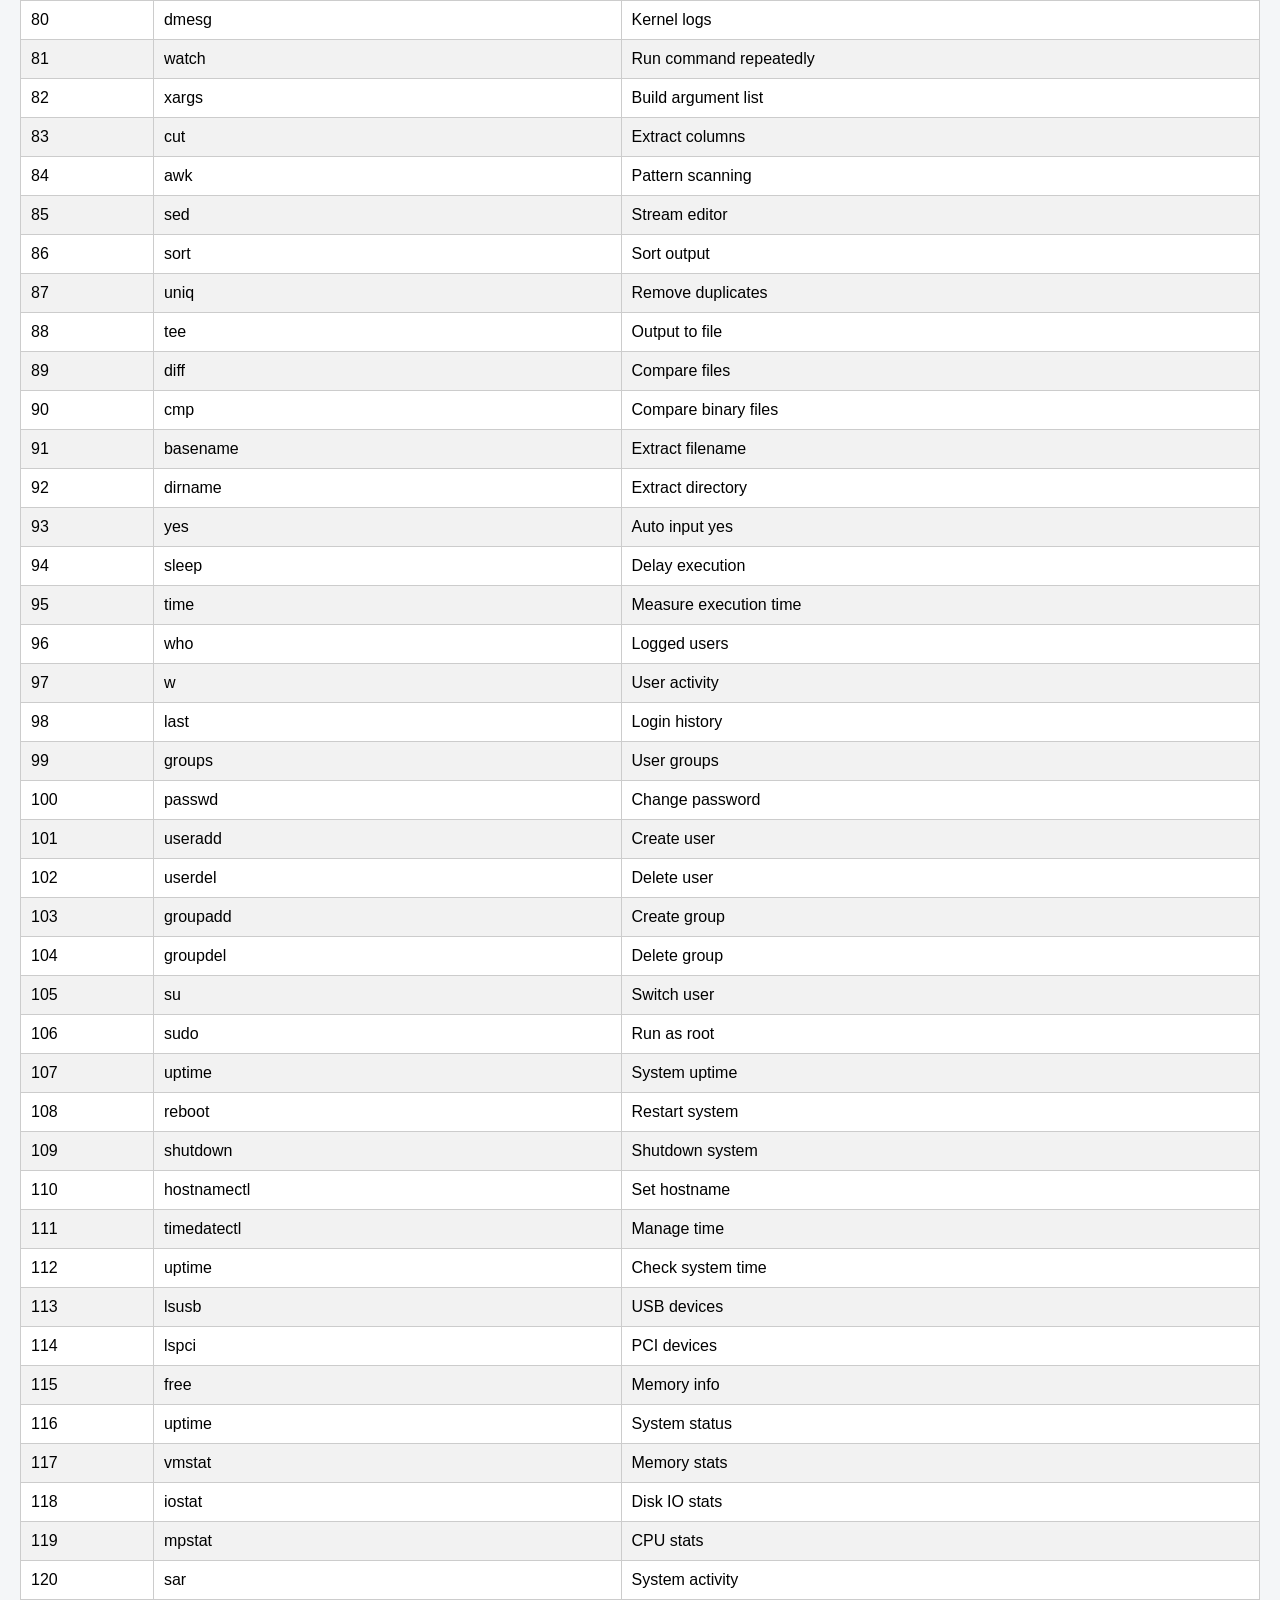
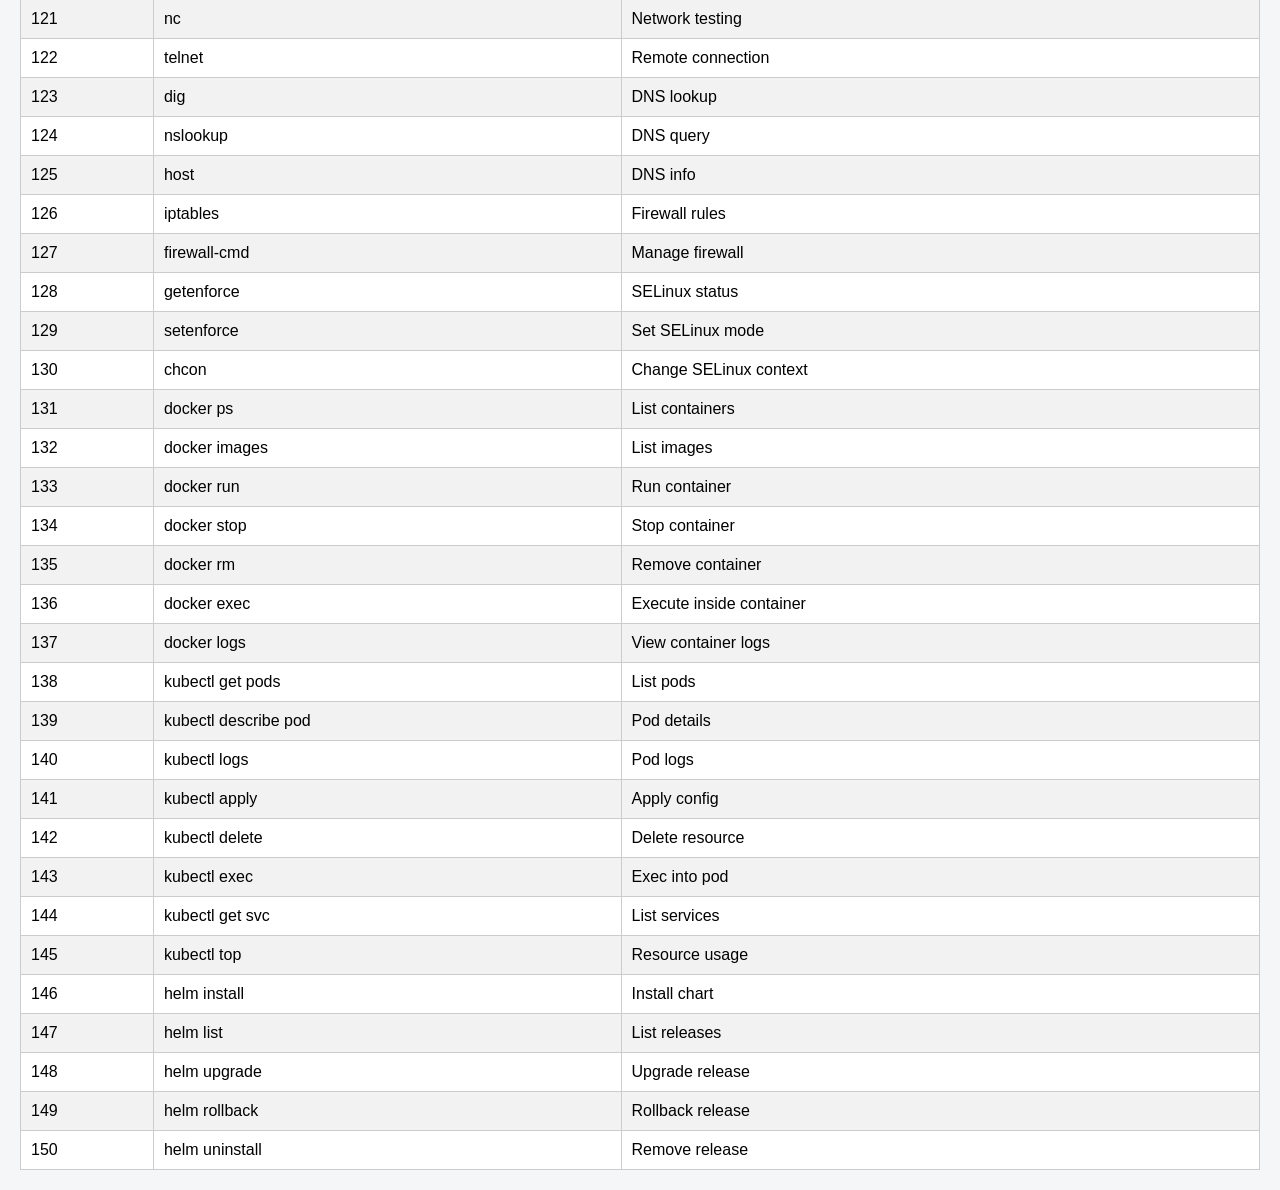
<file: src/main/webapp/linux.html>
<!DOCTYPE html>
<html lang="en">
<head>
    <meta charset="UTF-8">
    <title>150 DevOps Linux Commands</title>
    <style>
        body {
            font-family: Arial, sans-serif;
            margin: 20px;
            background-color: #f4f6f8;
        }
        h1 {
            text-align: center;
            color: #2c3e50;
        }
        table {
            width: 100%;
            border-collapse: collapse;
            background: #fff;
        }
        th, td {
            padding: 10px;
            border: 1px solid #ccc;
            text-align: left;
        }
        th {
            background-color: #2c3e50;
            color: white;
        }
        tr:nth-child(even) {
            background-color: #f2f2f2;
        }
    </style>
</head>
<body>

<h1>150 Important Linux Commands for DevOps</h1>

<table>
    <tr>
        <th>#</th>
        <th>Command</th>
        <th>Description</th>
    </tr>

    <!-- Commands Start -->
    <tr><td>1</td><td>ls</td><td>List directory contents</td></tr>
    <tr><td>2</td><td>ls -l</td><td>List files with details</td></tr>
    <tr><td>3</td><td>ls -a</td><td>Show hidden files</td></tr>
    <tr><td>4</td><td>pwd</td><td>Print working directory</td></tr>
    <tr><td>5</td><td>cd</td><td>Change directory</td></tr>
    <tr><td>6</td><td>cd ..</td><td>Move to parent directory</td></tr>
    <tr><td>7</td><td>mkdir</td><td>Create directory</td></tr>
    <tr><td>8</td><td>rmdir</td><td>Remove empty directory</td></tr>
    <tr><td>9</td><td>rm -rf</td><td>Delete directory forcefully</td></tr>
    <tr><td>10</td><td>cp</td><td>Copy files/directories</td></tr>

    <tr><td>11</td><td>mv</td><td>Move/rename files</td></tr>
    <tr><td>12</td><td>touch</td><td>Create empty file</td></tr>
    <tr><td>13</td><td>cat</td><td>View file content</td></tr>
    <tr><td>14</td><td>less</td><td>View file page by page</td></tr>
    <tr><td>15</td><td>head</td><td>Show first 10 lines</td></tr>
    <tr><td>16</td><td>tail</td><td>Show last 10 lines</td></tr>
    <tr><td>17</td><td>tail -f</td><td>Monitor logs in real time</td></tr>
    <tr><td>18</td><td>nano</td><td>Simple text editor</td></tr>
    <tr><td>19</td><td>vim</td><td>Advanced text editor</td></tr>
    <tr><td>20</td><td>echo</td><td>Print text/output</td></tr>

    <tr><td>21</td><td>whoami</td><td>Current logged-in user</td></tr>
    <tr><td>22</td><td>id</td><td>User identity info</td></tr>
    <tr><td>23</td><td>uname -a</td><td>System information</td></tr>
    <tr><td>24</td><td>hostname</td><td>Show system hostname</td></tr>
    <tr><td>25</td><td>date</td><td>Display date/time</td></tr>
    <tr><td>26</td><td>uptime</td><td>System uptime</td></tr>
    <tr><td>27</td><td>top</td><td>Real-time process monitoring</td></tr>
    <tr><td>28</td><td>htop</td><td>Advanced process viewer</td></tr>
    <tr><td>29</td><td>ps aux</td><td>List running processes</td></tr>
    <tr><td>30</td><td>kill</td><td>Terminate process</td></tr>

    <tr><td>31</td><td>kill -9</td><td>Force kill process</td></tr>
    <tr><td>32</td><td>df -h</td><td>Disk usage</td></tr>
    <tr><td>33</td><td>du -sh</td><td>Directory size</td></tr>
    <tr><td>34</td><td>free -m</td><td>Memory usage</td></tr>
    <tr><td>35</td><td>chmod</td><td>Change permissions</td></tr>
    <tr><td>36</td><td>chown</td><td>Change ownership</td></tr>
    <tr><td>37</td><td>grep</td><td>Search text in files</td></tr>
    <tr><td>38</td><td>find</td><td>Search files</td></tr>
    <tr><td>39</td><td>locate</td><td>Quick file search</td></tr>
    <tr><td>40</td><td>which</td><td>Command location</td></tr>

    <tr><td>41</td><td>whereis</td><td>Locate binary/source</td></tr>
    <tr><td>42</td><td>wget</td><td>Download files</td></tr>
    <tr><td>43</td><td>curl</td><td>Transfer data from URL</td></tr>
    <tr><td>44</td><td>ping</td><td>Check network connectivity</td></tr>
    <tr><td>45</td><td>ifconfig</td><td>Network config</td></tr>
    <tr><td>46</td><td>ip a</td><td>Show IP address</td></tr>
    <tr><td>47</td><td>netstat</td><td>Network stats</td></tr>
    <tr><td>48</td><td>ss</td><td>Socket stats</td></tr>
    <tr><td>49</td><td>scp</td><td>Secure file copy</td></tr>
    <tr><td>50</td><td>ssh</td><td>Remote login</td></tr>

        <tr><td>51</td><td>rsync</td><td>Sync files between systems</td></tr>
    <tr><td>52</td><td>tar -cvf</td><td>Create archive</td></tr>
    <tr><td>53</td><td>tar -xvf</td><td>Extract archive</td></tr>
    <tr><td>54</td><td>gzip</td><td>Compress file</td></tr>
    <tr><td>55</td><td>gunzip</td><td>Decompress file</td></tr>
    <tr><td>56</td><td>zip</td><td>Create zip file</td></tr>
    <tr><td>57</td><td>unzip</td><td>Extract zip</td></tr>
    <tr><td>58</td><td>history</td><td>Command history</td></tr>
    <tr><td>59</td><td>clear</td><td>Clear terminal</td></tr>
    <tr><td>60</td><td>exit</td><td>Exit shell</td></tr>

    <tr><td>61</td><td>alias</td><td>Create shortcut commands</td></tr>
    <tr><td>62</td><td>unalias</td><td>Remove alias</td></tr>
    <tr><td>63</td><td>env</td><td>Environment variables</td></tr>
    <tr><td>64</td><td>export</td><td>Set environment variable</td></tr>
    <tr><td>65</td><td>crontab -e</td><td>Edit cron jobs</td></tr>
    <tr><td>66</td><td>crontab -l</td><td>List cron jobs</td></tr>
    <tr><td>67</td><td>systemctl start</td><td>Start service</td></tr>
    <tr><td>68</td><td>systemctl stop</td><td>Stop service</td></tr>
    <tr><td>69</td><td>systemctl restart</td><td>Restart service</td></tr>
    <tr><td>70</td><td>systemctl status</td><td>Service status</td></tr>

    <tr><td>71</td><td>journalctl</td><td>View logs</td></tr>
    <tr><td>72</td><td>service</td><td>Manage services</td></tr>
    <tr><td>73</td><td>mount</td><td>Mount filesystem</td></tr>
    <tr><td>74</td><td>umount</td><td>Unmount filesystem</td></tr>
    <tr><td>75</td><td>lsblk</td><td>Block devices</td></tr>
    <tr><td>76</td><td>fdisk -l</td><td>Disk partitions</td></tr>
    <tr><td>77</td><td>mkfs</td><td>Create filesystem</td></tr>
    <tr><td>78</td><td>blkid</td><td>UUID info</td></tr>
    <tr><td>79</td><td>uptime</td><td>System running time</td></tr>
    <tr><td>80</td><td>dmesg</td><td>Kernel logs</td></tr>

    <tr><td>81</td><td>watch</td><td>Run command repeatedly</td></tr>
    <tr><td>82</td><td>xargs</td><td>Build argument list</td></tr>
    <tr><td>83</td><td>cut</td><td>Extract columns</td></tr>
    <tr><td>84</td><td>awk</td><td>Pattern scanning</td></tr>
    <tr><td>85</td><td>sed</td><td>Stream editor</td></tr>
    <tr><td>86</td><td>sort</td><td>Sort output</td></tr>
    <tr><td>87</td><td>uniq</td><td>Remove duplicates</td></tr>
    <tr><td>88</td><td>tee</td><td>Output to file</td></tr>
    <tr><td>89</td><td>diff</td><td>Compare files</td></tr>
    <tr><td>90</td><td>cmp</td><td>Compare binary files</td></tr>

    <tr><td>91</td><td>basename</td><td>Extract filename</td></tr>
    <tr><td>92</td><td>dirname</td><td>Extract directory</td></tr>
    <tr><td>93</td><td>yes</td><td>Auto input yes</td></tr>
    <tr><td>94</td><td>sleep</td><td>Delay execution</td></tr>
    <tr><td>95</td><td>time</td><td>Measure execution time</td></tr>
    <tr><td>96</td><td>who</td><td>Logged users</td></tr>
    <tr><td>97</td><td>w</td><td>User activity</td></tr>
    <tr><td>98</td><td>last</td><td>Login history</td></tr>
    <tr><td>99</td><td>groups</td><td>User groups</td></tr>
    <tr><td>100</td><td>passwd</td><td>Change password</td></tr>

    <!-- Continue -->
    <tr><td>101</td><td>useradd</td><td>Create user</td></tr>
    <tr><td>102</td><td>userdel</td><td>Delete user</td></tr>
    <tr><td>103</td><td>groupadd</td><td>Create group</td></tr>
    <tr><td>104</td><td>groupdel</td><td>Delete group</td></tr>
    <tr><td>105</td><td>su</td><td>Switch user</td></tr>
    <tr><td>106</td><td>sudo</td><td>Run as root</td></tr>
    <tr><td>107</td><td>uptime</td><td>System uptime</td></tr>
    <tr><td>108</td><td>reboot</td><td>Restart system</td></tr>
    <tr><td>109</td><td>shutdown</td><td>Shutdown system</td></tr>
    <tr><td>110</td><td>hostnamectl</td><td>Set hostname</td></tr>

    <tr><td>111</td><td>timedatectl</td><td>Manage time</td></tr>
    <tr><td>112</td><td>uptime</td><td>Check system time</td></tr>
    <tr><td>113</td><td>lsusb</td><td>USB devices</td></tr>
    <tr><td>114</td><td>lspci</td><td>PCI devices</td></tr>
    <tr><td>115</td><td>free</td><td>Memory info</td></tr>
    <tr><td>116</td><td>uptime</td><td>System status</td></tr>
    <tr><td>117</td><td>vmstat</td><td>Memory stats</td></tr>
    <tr><td>118</td><td>iostat</td><td>Disk IO stats</td></tr>
    <tr><td>119</td><td>mpstat</td><td>CPU stats</td></tr>
    <tr><td>120</td><td>sar</td><td>System activity</td></tr>

    <tr><td>121</td><td>nc</td><td>Network testing</td></tr>
    <tr><td>122</td><td>telnet</td><td>Remote connection</td></tr>
    <tr><td>123</td><td>dig</td><td>DNS lookup</td></tr>
    <tr><td>124</td><td>nslookup</td><td>DNS query</td></tr>
    <tr><td>125</td><td>host</td><td>DNS info</td></tr>
    <tr><td>126</td><td>iptables</td><td>Firewall rules</td></tr>
    <tr><td>127</td><td>firewall-cmd</td><td>Manage firewall</td></tr>
    <tr><td>128</td><td>getenforce</td><td>SELinux status</td></tr>
    <tr><td>129</td><td>setenforce</td><td>Set SELinux mode</td></tr>
    <tr><td>130</td><td>chcon</td><td>Change SELinux context</td></tr>

    <tr><td>131</td><td>docker ps</td><td>List containers</td></tr>
    <tr><td>132</td><td>docker images</td><td>List images</td></tr>
    <tr><td>133</td><td>docker run</td><td>Run container</td></tr>
    <tr><td>134</td><td>docker stop</td><td>Stop container</td></tr>
    <tr><td>135</td><td>docker rm</td><td>Remove container</td></tr>
    <tr><td>136</td><td>docker exec</td><td>Execute inside container</td></tr>
    <tr><td>137</td><td>docker logs</td><td>View container logs</td></tr>
    <tr><td>138</td><td>kubectl get pods</td><td>List pods</td></tr>
    <tr><td>139</td><td>kubectl describe pod</td><td>Pod details</td></tr>
    <tr><td>140</td><td>kubectl logs</td><td>Pod logs</td></tr>

    <tr><td>141</td><td>kubectl apply</td><td>Apply config</td></tr>
    <tr><td>142</td><td>kubectl delete</td><td>Delete resource</td></tr>
    <tr><td>143</td><td>kubectl exec</td><td>Exec into pod</td></tr>
    <tr><td>144</td><td>kubectl get svc</td><td>List services</td></tr>
    <tr><td>145</td><td>kubectl top</td><td>Resource usage</td></tr>
    <tr><td>146</td><td>helm install</td><td>Install chart</td></tr>
    <tr><td>147</td><td>helm list</td><td>List releases</td></tr>
    <tr><td>148</td><td>helm upgrade</td><td>Upgrade release</td></tr>
    <tr><td>149</td><td>helm rollback</td><td>Rollback release</td></tr>
    <tr><td>150</td><td>helm uninstall</td><td>Remove release</td></tr>

</table>

</body>
</html>
</file>
<file: target/linuxapp/styles.css>
body {
    font-family: Arial;
    background: #1e1e2f;
    color: white;
    text-align: center;
}

.card {
    background: #2e2e3f;
    margin: 20px auto;
    padding: 20px;
    width: 60%;
    border-radius: 10px;
}
</file>
